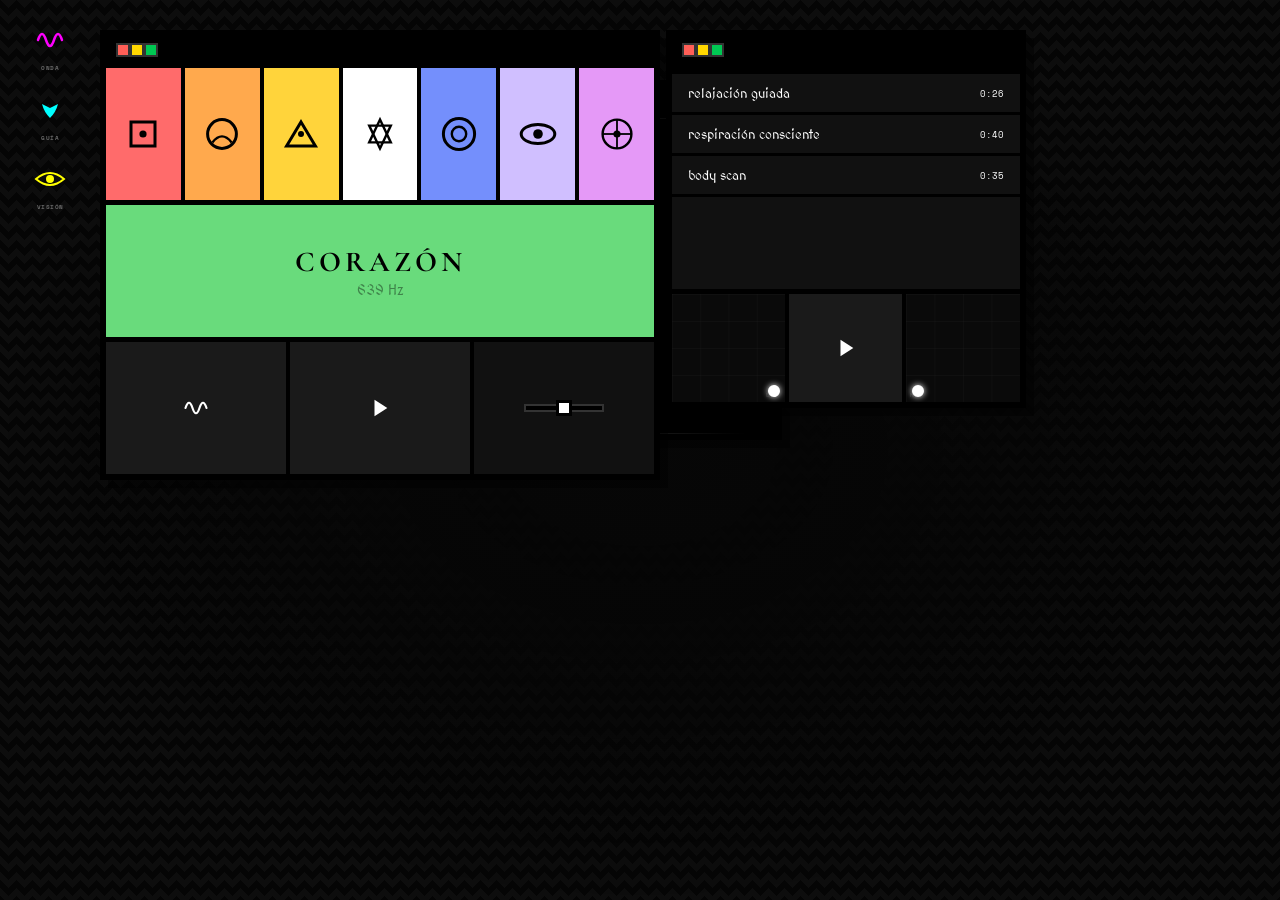
<file: index.html>
<!DOCTYPE html>
<html lang="es">
<head>
  <meta charset="UTF-8">
  <meta name="viewport" content="width=device-width, initial-scale=1.0">
  <title>meditest</title>
  <link rel="preconnect" href="https://fonts.googleapis.com">
  <link href="https://fonts.googleapis.com/css2?family=Space+Mono:wght@400;700&family=Cormorant+Garamond:ital,wght@0,400;0,700;1,400&family=MedievalSharp&display=swap" rel="stylesheet">
  <link rel="stylesheet" href="style.css">
</head>
<body>

  <div id="escritorio"></div>
  <div id="iconos"></div>

  <!-- PLANTILLA: ventana chakra -->
  <template id="tmpl-chakra">
    <div class="ventana ventana-chakra" data-type="chakra">
      <div class="ventana-titlebar">
        <button class="ventana-cerrar" aria-label="cerrar"></button>
        <button class="ventana-snap" aria-label="snap to grid"></button>
        <button class="ventana-fullscreen" aria-label="fullscreen"></button>
      </div>
      <div class="ventana-body">
        <div class="franja franja-chakras">
          <div class="chakra-row"></div>
        </div>
        <div class="franja franja-color">
          <div class="color-info">
            <span class="color-nombre"></span>
            <span class="color-freq"></span>
          </div>
        </div>
        <div class="franja franja-controles">
          <div class="ctrl-col">
            <button class="ctrl-btn modo-btn" title="Cambiar modo de sonido">
              <span class="modo-icon"><svg viewBox="0 0 32 32"><path d="M4 16 Q8 4 12 16 Q16 28 20 16 Q24 4 28 16" fill="none" stroke="currentColor" stroke-width="2.5" stroke-linecap="round"/></svg></span>
              <span class="modo-label"></span>
            </button>
          </div>
          <div class="ctrl-col">
            <button class="ctrl-btn play-btn" title="Play / Pause">
              <svg class="icon-play" viewBox="0 0 24 24" width="22" height="22"><polygon points="6,3 20,12 6,21" fill="currentColor"/></svg>
              <svg class="icon-pause" viewBox="0 0 24 24" width="22" height="22" style="display:none"><rect x="5" y="3" width="4" height="18" fill="currentColor"/><rect x="15" y="3" width="4" height="18" fill="currentColor"/></svg>
            </button>
          </div>
          <div class="ctrl-col">
            <div class="vol-wrap">
              <input type="range" class="vol-slider" min="0" max="1" step="0.01" value="0.5">
            </div>
          </div>
        </div>
      </div>
    </div>
  </template>

  <!-- PLANTILLA: ventana meditaciones -->
  <template id="tmpl-medi">
    <div class="ventana ventana-medi" data-type="medi">
      <div class="ventana-titlebar">
        <button class="ventana-cerrar" aria-label="cerrar"></button>
        <button class="ventana-snap" aria-label="snap to grid"></button>
        <button class="ventana-fullscreen" aria-label="fullscreen"></button>
      </div>
      <div class="ventana-body">
        <div class="medi-progress" title="click to seek">
          <div class="medi-progress-fill"></div>
        </div>
        <ul class="medi-lista"></ul>
        <div class="medi-controles">
          <div class="ctrl-col">
            <div class="filter-pad lpf-pad" title="LPF: X=cutoff, Y=resonance">
              <div class="pad-cursor"></div>
              <span class="pad-label">lpf</span>
            </div>
          </div>
          <div class="ctrl-col">
            <button class="ctrl-btn play-btn medi-play" title="Play / Pause">
              <svg class="icon-play" viewBox="0 0 24 24" width="22" height="22"><polygon points="6,3 20,12 6,21" fill="currentColor"/></svg>
              <svg class="icon-pause" viewBox="0 0 24 24" width="22" height="22" style="display:none"><rect x="5" y="3" width="4" height="18" fill="currentColor"/><rect x="15" y="3" width="4" height="18" fill="currentColor"/></svg>
            </button>
          </div>
          <div class="ctrl-col">
            <div class="filter-pad hpf-pad" title="HPF: X=cutoff, Y=resonance">
              <div class="pad-cursor"></div>
              <span class="pad-label">hpf</span>
            </div>
          </div>
        </div>
      </div>
    </div>
  </template>

  <!-- PLANTILLA: ventana visualizador -->
  <template id="tmpl-viz">
    <div class="ventana ventana-viz" data-type="viz">
      <div class="ventana-titlebar">
        <button class="ventana-cerrar" aria-label="cerrar"></button>
        <button class="ventana-snap" aria-label="snap to grid"></button>
        <button class="ventana-fullscreen" aria-label="fullscreen"></button>
      </div>
      <div class="ventana-body viz-body">
        <canvas class="viz-canvas"></canvas>
        <div class="viz-overlay">
          <span class="viz-preset-name"></span>
        </div>
        <div class="viz-no-audio">play something to see visuals</div>
      </div>
    </div>
  </template>

  <!-- butterchurn -->
  <script src="vendor/butterchurn-presets/base.min.js" defer></script>
  <script type="module">
    import butterchurn from './vendor/butterchurn/butterchurn.js';
    window.butterchurn = butterchurn;
    window.dispatchEvent(new Event('butterchurn-ready'));
  </script>

  <!-- app modules -->
  <script src="audio-global.js"></script>
  <script src="sound-engines.js"></script>
  <script src="windows.js"></script>
  <script src="app-chakra.js"></script>
  <script src="app-medi.js"></script>
  <script src="app-viz.js"></script>
  <script src="app.js"></script>
</body>
</html>
</file>
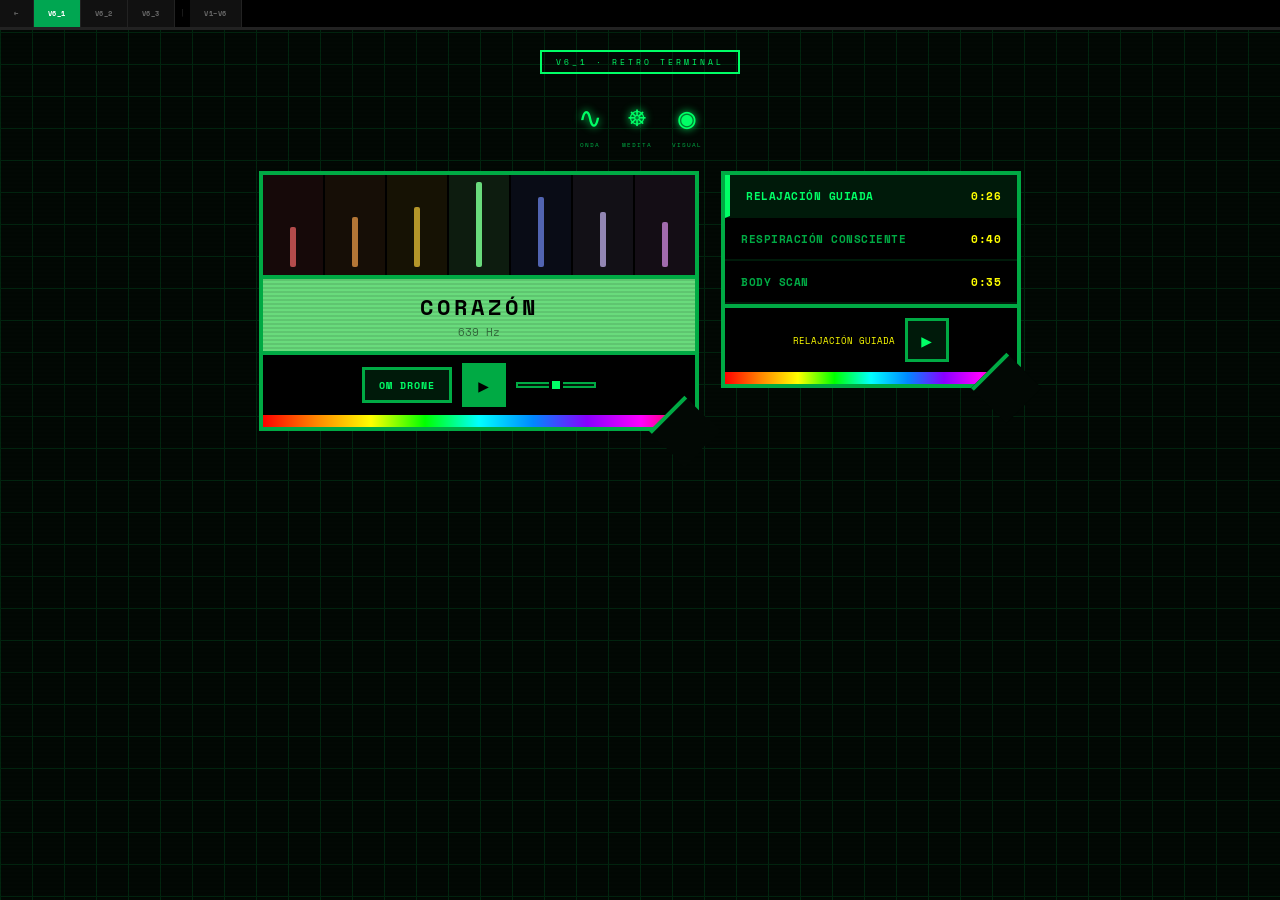
<file: test/index.html>
<!DOCTYPE html>
<html lang="es">
<head>
  <meta charset="UTF-8">
  <meta name="viewport" content="width=device-width, initial-scale=1.0">
  <title>meditest — todas las versiones</title>
  <link href="https://fonts.googleapis.com/css2?family=Space+Mono:wght@400;700&family=Cormorant+Garamond:ital,wght@0,400;0,700;1,400&family=MedievalSharp&family=Orbitron:wght@400;700&family=Cinzel:wght@400;700&display=swap" rel="stylesheet">
  <link rel="stylesheet" href="base.css">
  <link rel="stylesheet" href="v6_1.css">
  <link rel="stylesheet" href="v6_2.css">
  <link rel="stylesheet" href="v6_3.css">
  <style>
    /* hub nav at top */
    .hub {
      position: fixed; top: 0; left: 0; right: 0; z-index: 100000;
      display: flex; background: #000; border-bottom: 3px solid #222;
      font-family: 'Space Mono', monospace; overflow-x: auto;
    }
    .hub a, .hub button {
      padding: 8px 14px; background: #111; color: #666; border: none;
      border-right: 1px solid #222; cursor: pointer; font-family: inherit;
      font-size: 0.45rem; font-weight: 700; text-transform: uppercase;
      letter-spacing: 0.5px; transition: all 0.2s; text-decoration: none;
      white-space: nowrap; display: block;
    }
    .hub a:hover, .hub button:hover { background: #222; color: #fff; }
    .hub .on { background: #00a651; color: #fff; }
    .hub .sep { background: #000; color: #333; pointer-events: none; padding: 8px 6px; font-size: 0.4rem; }
  </style>
</head>
<body>

<div class="hub">
  <a href="/">←</a>
  <button class="on" data-t="v6_1" title="retro terminal">v6_1</button>
  <button data-t="v6_2" title="grimorio">v6_2</button>
  <button data-t="v6_3" title="arcade cósmico">v6_3</button>
  <span class="sep">│</span>
  <a href="all-versions.html" title="todas las versiones">v1–v6</a>
</div>

<script src="build.js"></script>
<script>
document.querySelectorAll('.hub button[data-t]').forEach(btn => {
  btn.addEventListener('click', () => {
    document.querySelectorAll('.dm').forEach(d => d.classList.remove('on'));
    document.querySelectorAll('.hub button').forEach(b => b.classList.remove('on'));
    document.getElementById(btn.dataset.t).classList.add('on');
    btn.classList.add('on');
  });
});
</script>
</body>
</html>
</file>
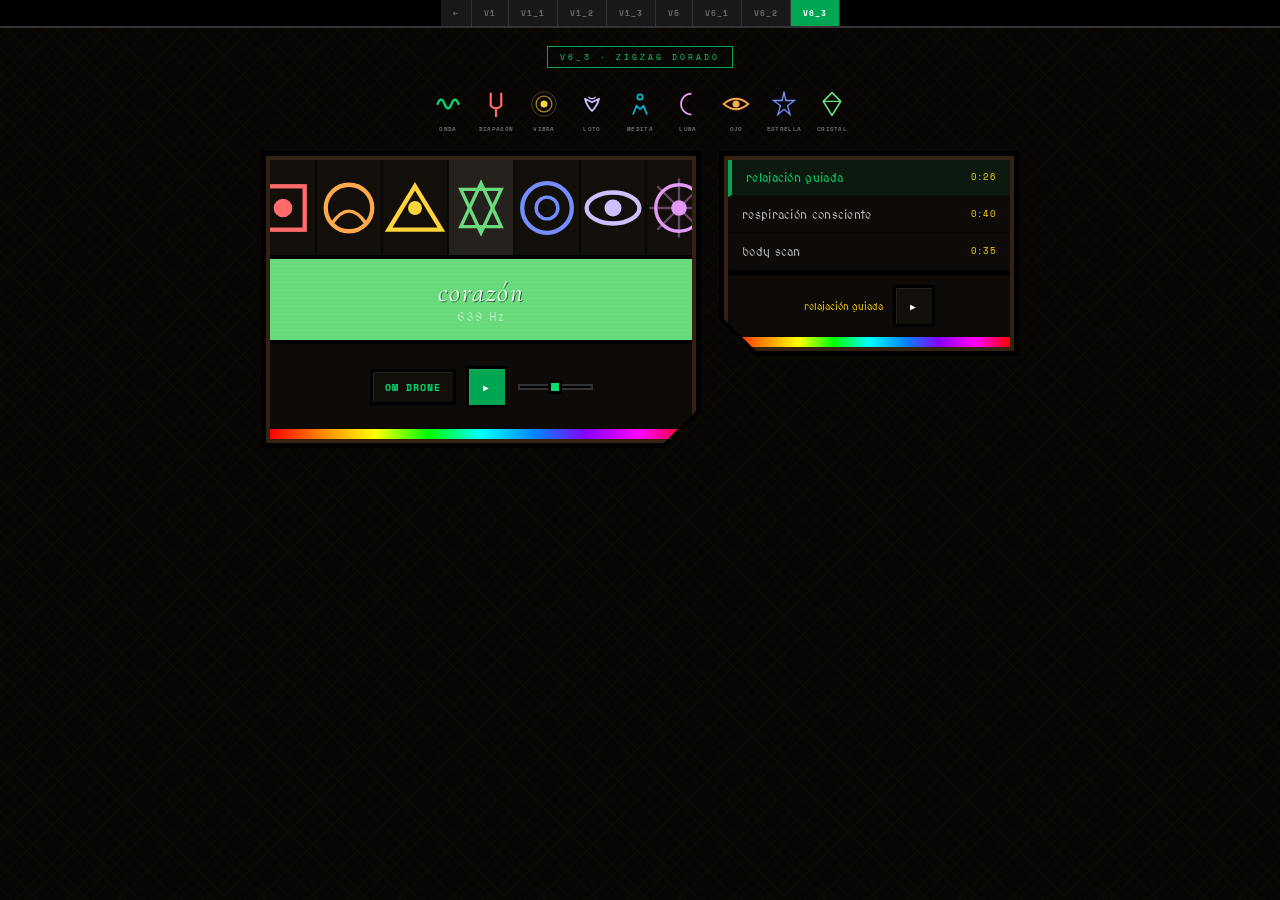
<file: test/all-versions.html>
<!DOCTYPE html>
<html lang="es">
<head>
  <meta charset="UTF-8">
  <meta name="viewport" content="width=device-width, initial-scale=1.0">
  <title>meditest — test estéticas</title>
  <link rel="preconnect" href="https://fonts.googleapis.com">
  <link href="https://fonts.googleapis.com/css2?family=Space+Mono:wght@400;700&family=Cinzel:wght@400;700&family=Cormorant+Garamond:ital,wght@0,400;0,700;1,400&family=Orbitron:wght@400;700;900&family=MedievalSharp&display=swap" rel="stylesheet">
  <style>
    *,*::before,*::after{margin:0;padding:0;box-sizing:border-box}
    body{min-height:100vh;overflow-x:hidden;user-select:none;background:#111}

    .tbar{position:fixed;top:0;left:0;right:0;z-index:99999;display:flex;justify-content:center;background:#000;border-bottom:2px solid #333;font-family:'Space Mono',monospace;flex-wrap:wrap}
    .tbtn{padding:7px 12px;background:#181818;color:#666;border:none;border-right:1px solid #333;cursor:pointer;font-family:inherit;font-size:0.5rem;font-weight:700;text-transform:uppercase;letter-spacing:1px;transition:all 0.2s}
    .tbtn:hover{background:#333;color:#fff}
    .tbtn.on{background:#00a651;color:#fff}

    .dm{display:none;min-height:100vh;padding:46px 16px 16px}
    .dm.on{display:flex;flex-direction:column;align-items:center;gap:14px}
    .drow{display:flex;flex-wrap:wrap;gap:18px;justify-content:center;align-items:flex-start}
    .dlbl{font-size:0.48rem;text-transform:uppercase;letter-spacing:3px;padding:4px 12px;border:1px solid currentColor;font-family:'Space Mono',monospace}

    /* shared */
    .w{width:440px;display:flex;flex-direction:column;overflow:visible}
    .wb{flex:1;display:flex;flex-direction:column}
    .fr{display:flex;align-items:center;justify-content:center;min-height:85px;position:relative}
    .cr{display:flex;align-items:center;justify-content:center;width:100%;height:100%}
    .cb{flex:1;display:flex;align-items:center;justify-content:center;height:100%;min-height:85px;border:none;background:transparent;cursor:pointer;padding:4px 1px;transition:background 0.15s}
    .ci{text-align:center;position:relative;z-index:1}
    .ws{width:300px}
    .ml{list-style:none;flex:1}
    .mi{display:flex;justify-content:space-between;padding:10px 14px;cursor:pointer;letter-spacing:0.5px}
    .mc{display:flex;align-items:center;justify-content:center;padding:10px;gap:10px}
    .bt{display:flex;align-items:center;justify-content:center;cursor:default;font-family:inherit}
    .bp{width:42px;height:42px;font-size:1.1rem;padding:0}
    .sl{width:75px;height:5px;appearance:none;-webkit-appearance:none;border:none;outline:none}
    .icos{display:flex;gap:12px;flex-wrap:wrap;justify-content:center;margin:4px 0}
    .ico{display:flex;flex-direction:column;align-items:center;gap:2px;cursor:pointer}
    .icoI{width:36px;height:36px;display:flex;align-items:center;justify-content:center;font-size:1.4rem;line-height:1}
    .icoL{font-size:0.38rem;font-weight:700;text-transform:uppercase;letter-spacing:0.3px}


    /* ═══════════════════════════════════════
       V1 (original 13lunas) — kept from before
       ═══════════════════════════════════════ */
    #v1{background:#2a0845;color:#fff;font-family:'Space Mono',monospace;position:relative}
    #v1::before{content:'';position:fixed;inset:0;z-index:0;pointer-events:none;background-image:radial-gradient(circle,#fff 1px,transparent 1px);background-size:80px 80px;opacity:0.04}
    #v1>*{position:relative;z-index:1}
    #v1 .dlbl{color:#ffd700}
    #v1 .w{background:#000;clip-path:polygon(14px 0%,calc(100% - 14px) 0%,100% 14px,100% calc(100% - 14px),calc(100% - 14px) 100%,14px 100%,0% calc(100% - 14px),0% 14px);padding:4px}
    #v1 .wi{background:#1a0530;display:flex;flex-direction:column;clip-path:polygon(11px 0%,calc(100% - 11px) 0%,100% 11px,100% calc(100% - 11px),calc(100% - 11px) 100%,11px 100%,0% calc(100% - 11px),0% 11px);border:2px solid #666;flex:1;overflow:hidden}
    #v1 .rb{height:6px;background:linear-gradient(90deg,#ff0000,#ff8800,#ffff00,#00ff00,#00ffff,#0088ff,#8800ff,#ff00ff,#ff0000)}
    #v1 .wtb{display:flex;align-items:center;gap:10px;padding:8px 14px;background:#00a651;border-bottom:3px solid #000}
    #v1 .wcl{width:16px;height:16px;background:#ff3333;border:2px solid #000}
    #v1 .wtt{font-size:0.75rem;font-weight:700;text-transform:uppercase;letter-spacing:2px;color:#fff;text-shadow:1px 1px 0 rgba(0,0,0,0.5)}
    #v1 .fr{border-bottom:3px solid #000}#v1 .fr:last-child{border-bottom:none}
    #v1 .frc{background:#3a0d5c}
    #v1 .cb{border-right:1px solid rgba(255,255,255,0.06)}#v1 .cb:last-child{border-right:none}
    #v1 .cb:hover{background:rgba(255,255,255,0.06)}#v1 .cb.sel{background:rgba(255,255,255,0.1)}
    #v1 .cb svg{filter:drop-shadow(0 0 6px var(--cc));width:42px;height:42px}
    #v1 .cn{font-size:1.2rem;font-weight:700;text-transform:uppercase;color:#fff;text-shadow:2px 2px 0 rgba(0,0,0,0.4);letter-spacing:3px}
    #v1 .ch{font-size:0.7rem;color:rgba(255,255,255,0.7)}
    #v1 .fct{background:#1a0530;padding:8px 16px}
    #v1 .bt{background:#2a0845;border:2px solid #000;box-shadow:inset 1px 1px 0 rgba(255,255,255,0.1),inset -1px -1px 0 rgba(0,0,0,0.3);color:#00e070;font-family:'Space Mono',monospace;font-size:0.6rem;font-weight:700;text-transform:uppercase;padding:8px 12px;letter-spacing:1px}
    #v1 .bp{color:#fff}#v1 .bt.act{background:#00a651;color:#fff}
    #v1 .sl{background:#000;border:1px solid #555;height:6px}
    #v1 .mi{color:#d0bfff;border-bottom:2px solid rgba(0,0,0,0.3);font-size:0.68rem;font-weight:700;text-transform:uppercase}#v1 .mi.act{color:#00e070;background:rgba(0,166,81,0.15);border-left:4px solid #00a651}#v1 .mi span:last-child{color:#ffd700}
    #v1 .mc{border-top:3px solid #000;background:#1a0530}#v1 .mn{font-size:0.6rem;color:#ffd700;text-transform:uppercase}
    #v1 .icoI{background:#1a0530;border:3px solid #000;box-shadow:inset 1px 1px 0 rgba(255,255,255,0.15),3px 3px 0 rgba(0,0,0,0.5);color:#00e070}#v1 .icoL{color:#00e070}

    /* v1_1 (altar), v1_2 (tierra), v1_3 (neon) — minimal refs */
    #v1_1{background:#1a0a2e;color:#f0e6ff;font-family:'Cinzel',serif;position:relative}
    #v1_1::before{content:'';position:fixed;inset:0;z-index:0;pointer-events:none;background:radial-gradient(1px 1px at 10% 20%,#fff 100%,transparent),radial-gradient(1.5px 1.5px at 50% 10%,#ffd700 100%,transparent),radial-gradient(ellipse at 30% 60%,rgba(124,58,237,0.15) 0%,transparent 50%)}
    #v1_1>*{position:relative;z-index:1}#v1_1 .dlbl{color:#ffd700}
    #v1_1 .w{border:3px solid #ffd700;background:rgba(26,10,46,0.95);border-radius:4px}
    #v1_1 .rb{height:4px;background:linear-gradient(90deg,#ff0000,#ff8800,#ffff00,#00ff00,#00ffff,#0088ff,#8800ff,#ff00ff,#ff0000)}
    #v1_1 .wtb{display:flex;align-items:center;gap:10px;padding:8px 14px;background:linear-gradient(180deg,#2a1050,#1a0a2e);border-bottom:2px solid #ffd700}#v1_1 .wcl{width:16px;height:16px;background:#ff6b6b;border:2px solid #ffd700;border-radius:50%}#v1_1 .wtt{font-size:0.75rem;font-weight:700;text-transform:uppercase;letter-spacing:2px;color:#ffd700}
    #v1_1 .cb{margin-left:-4px;flex:unset;min-height:auto;height:auto;padding:12px 0}#v1_1 .cb:first-child{margin-left:0}#v1_1 .cb svg{filter:drop-shadow(0 0 8px var(--cc));width:48px;height:48px}
    #v1_1 .cn{font-size:1.2rem;color:rgba(0,0,0,0.6)}#v1_1 .ch{font-size:0.7rem;color:rgba(0,0,0,0.4)}
    #v1_1 .bt{border:2px solid #ffd700;background:rgba(255,215,0,0.08);color:#ffd700;padding:8px 14px;font-size:0.6rem;font-weight:700}#v1_1 .bp{border-radius:50%}#v1_1 .bt.act{background:#ffd700;color:#1a0a2e}
    #v1_1 .mi{color:#d0bfff;border-bottom:1px solid rgba(255,215,0,0.15);font-size:0.68rem;font-weight:700;text-transform:uppercase}#v1_1 .mi.act{color:#ffd700}#v1_1 .mi span:last-child{color:rgba(255,215,0,0.4)}
    #v1_1 .mc{border-top:2px solid #ffd700}#v1_1 .mn{color:#ffd700;font-size:0.6rem}
    #v1_1 .icoI{border:2px solid #ffd700;color:#ffd700;border-radius:6px}#v1_1 .icoL{color:#ffd700}

    #v1_2{background:#1c1318;color:#e8ddd0;font-family:'Cinzel',serif;position:relative}
    #v1_2::after{content:'';position:fixed;inset:0;z-index:0;pointer-events:none;opacity:0.08;background-image:url("data:image/svg+xml,%3Csvg width='60' height='60' xmlns='http://www.w3.org/2000/svg'%3E%3Cpath d='M30 0L60 30L30 60L0 30z' fill='none' stroke='%238b5a3c' stroke-width='0.5'/%3E%3C/svg%3E");background-size:60px 60px}
    #v1_2>*{position:relative;z-index:1}#v1_2 .dlbl{color:#c4956a;border-color:#8b5a3c}
    #v1_2 .w{border:2px solid #8b5a3c;background:rgba(28,19,24,0.95);border-radius:2px}
    #v1_2 .wtb{display:flex;align-items:center;gap:10px;padding:8px 14px;border-bottom:1px solid rgba(139,90,60,0.3)}#v1_2 .wcl{width:16px;height:16px;background:#8b5a3c;border-radius:50%}#v1_2 .wtt{font-size:0.75rem;font-weight:400;text-transform:uppercase;letter-spacing:2px;color:#c4956a}
    #v1_2 .cb{margin-left:-5px;flex:unset;min-height:auto;height:auto;padding:12px 0}#v1_2 .cb:first-child{margin-left:0}#v1_2 .cb svg{filter:drop-shadow(0 0 5px var(--cc)) sepia(0.2);width:46px;height:46px}
    #v1_2 .cn{font-size:1.1rem;font-weight:400;color:rgba(0,0,0,0.5);font-style:italic}#v1_2 .ch{font-size:0.65rem;color:rgba(0,0,0,0.3)}
    #v1_2 .bt{border:1px solid #8b5a3c;background:rgba(139,90,60,0.1);color:#c4956a;padding:8px 14px;font-size:0.6rem;border-radius:2px}#v1_2 .bp{border-radius:50%}
    #v1_2 .mi{color:#c4956a;border-bottom:1px solid rgba(139,90,60,0.1);font-size:0.68rem;font-weight:700;text-transform:uppercase}#v1_2 .mi.act{color:#e8ddd0;border-left:2px solid #8b5a3c}#v1_2 .mi span:last-child{color:rgba(196,149,106,0.4)}
    #v1_2 .mc{border-top:1px solid rgba(139,90,60,0.3)}#v1_2 .mn{color:#c4956a;font-size:0.6rem}
    #v1_2 .icoI{border:2px solid #8b5a3c;color:#c4956a;border-radius:4px}#v1_2 .icoL{color:#c4956a}

    #v1_3{background:#0a0612;color:#fff;font-family:'Orbitron',monospace;position:relative}
    #v1_3::before{content:'';position:fixed;inset:0;z-index:0;pointer-events:none;background:radial-gradient(ellipse at 25% 50%,rgba(124,58,237,0.25) 0%,transparent 50%),radial-gradient(ellipse at 75% 30%,rgba(6,182,212,0.2) 0%,transparent 50%)}
    #v1_3::after{content:'';position:fixed;inset:0;z-index:0;pointer-events:none;opacity:0.04;background-image:linear-gradient(rgba(124,58,237,0.3) 1px,transparent 1px),linear-gradient(90deg,rgba(124,58,237,0.3) 1px,transparent 1px);background-size:60px 60px}
    #v1_3>*{position:relative;z-index:1}#v1_3 .dlbl{color:#06b6d4}
    #v1_3 .w{border:2px solid rgba(124,58,237,0.6);background:rgba(10,6,18,0.9);border-radius:8px;box-shadow:0 0 30px rgba(124,58,237,0.15)}
    #v1_3 .rb{height:2px;background:linear-gradient(90deg,#ff0000,#ff8800,#ffff00,#00ff00,#00ffff,#0088ff,#8800ff,#ff00ff,#ff0000)}
    #v1_3 .wtb{display:flex;align-items:center;gap:10px;padding:8px 14px;border-bottom:1px solid rgba(124,58,237,0.3)}#v1_3 .wcl{width:16px;height:16px;background:#ff5f57;border-radius:50%}#v1_3 .wtt{font-size:0.6rem;font-weight:700;text-transform:uppercase;letter-spacing:3px;color:#06b6d4;text-shadow:0 0 10px rgba(6,182,212,0.5)}
    #v1_3 .cb{margin-left:-3px;flex:unset;min-height:auto;height:auto;padding:12px 0}#v1_3 .cb:first-child{margin-left:0}#v1_3 .cb svg{filter:drop-shadow(0 0 12px var(--cc)) drop-shadow(0 0 24px var(--cc));width:46px;height:46px}
    #v1_3 .cn{font-size:0.9rem;font-weight:700;color:rgba(0,0,0,0.5);letter-spacing:3px;text-transform:uppercase}#v1_3 .ch{font-size:0.55rem;color:rgba(0,0,0,0.35)}
    #v1_3 .bt{border:1px solid rgba(124,58,237,0.4);background:rgba(124,58,237,0.08);color:#d0bfff;padding:8px 14px;font-size:0.55rem;border-radius:6px}#v1_3 .bp{border-radius:50%;border-color:#06b6d4;color:#06b6d4}
    #v1_3 .mi{color:rgba(255,255,255,0.5);border-bottom:1px solid rgba(124,58,237,0.08);font-size:0.6rem;font-weight:700;text-transform:uppercase}#v1_3 .mi.act{color:#06b6d4;border-left:2px solid #06b6d4}#v1_3 .mi span:last-child{color:rgba(255,255,255,0.2)}
    #v1_3 .mc{border-top:1px solid rgba(124,58,237,0.2)}#v1_3 .mn{color:#06b6d4;font-size:0.55rem}
    #v1_3 .icoI{border:1px solid rgba(124,58,237,0.4);color:#06b6d4;border-radius:10px}#v1_3 .icoL{color:rgba(6,182,212,0.6)}


    /* ═══════════════════════════════════════════════════════════
       V5 (kept)
       ═══════════════════════════════════════════════════════════ */
    #v5{background:#0d0318;color:#fff;font-family:'Space Mono',monospace;position:relative}
    #v5::before{content:'';position:fixed;inset:0;z-index:0;pointer-events:none;background-image:radial-gradient(circle,#fff 0.8px,transparent 0.8px);background-size:90px 90px;opacity:0.03}
    #v5::after{content:'';position:fixed;inset:0;z-index:0;pointer-events:none;opacity:0.015;background-image:repeating-linear-gradient(45deg,transparent,transparent 12px,#8844cc 12px,#8844cc 13px)}
    #v5>*{position:relative;z-index:1}
    #v5 .dlbl{color:#00e070;border-color:#00a651}
    #v5 .w-freq{background:#000;clip-path:polygon(0% 0%,calc(100% - 30px) 0%,100% 30px,100% 100%,30px 100%,0% calc(100% - 30px));padding:4px}
    #v5 .w-freq .wi{background:#110520;clip-path:polygon(0% 0%,calc(100% - 27px) 0%,100% 27px,100% 100%,27px 100%,0% calc(100% - 27px));border:2px solid #444;display:flex;flex-direction:column;flex:1;overflow:hidden}
    #v5 .w-medi{background:#000;clip-path:polygon(24px 0%,100% 0%,100% calc(100% - 24px),calc(100% - 24px) 100%,0% 100%,0% 24px);padding:4px}
    #v5 .w-medi .wi{background:#110520;clip-path:polygon(21px 0%,100% 0%,100% calc(100% - 21px),calc(100% - 21px) 100%,0% 100%,0% 21px);border:2px solid #444;display:flex;flex-direction:column;flex:1;overflow:hidden}
    #v5 .wtb{display:none}
    #v5 .rb{height:5px;background:linear-gradient(90deg,#ff0000,#ff8800,#ffff00,#00ff00,#00ffff,#0088ff,#8800ff,#ff00ff,#ff0000)}
    #v5 .rb-top{display:none}
    #v5 .fr{border-bottom:3px solid #000}#v5 .fr:last-child{border-bottom:none}
    #v5 .frc{background:#1a0830}
    #v5 .cb{border-right:1px solid rgba(255,255,255,0.04)}#v5 .cb:last-child{border-right:none}
    #v5 .cb:hover{background:rgba(255,255,255,0.05)}#v5 .cb.sel{background:rgba(255,255,255,0.08)}
    #v5 .cb svg{width:54px;height:54px;filter:none}
    #v5 .cn{font-family:'Cormorant Garamond',serif;font-size:1.5rem;font-weight:400;font-style:italic;text-transform:lowercase;color:#fff;text-shadow:1px 1px 0 rgba(0,0,0,0.5);letter-spacing:2px}
    #v5 .ch{font-family:'Space Mono',monospace;font-size:0.65rem;color:rgba(255,255,255,0.5)}
    #v5 .frl::before{content:'';position:absolute;inset:0;pointer-events:none;opacity:0.05;background-image:repeating-linear-gradient(0deg,transparent,transparent 3px,rgba(0,0,0,0.4) 3px,rgba(0,0,0,0.4) 4px)}
    #v5 .fct{background:#110520;padding:8px 16px}
    #v5 .bt{background:#1a0830;border:2px solid #333;color:#00e070;font-family:'Space Mono',monospace;font-size:0.6rem;font-weight:700;text-transform:uppercase;padding:8px 12px;letter-spacing:1px}
    #v5 .bp{color:#fff}#v5 .bt.act{background:#00a651;color:#fff;border-color:#00a651}
    #v5 .sl{background:#000;border:1px solid #444;height:5px}
    #v5 .mi{font-family:'MedievalSharp',serif;color:#c0a0e0;border-bottom:1px solid rgba(255,255,255,0.04);font-size:0.75rem;text-transform:none}
    #v5 .mi.act{color:#00e070;background:rgba(0,166,81,0.1);border-left:3px solid #00a651}#v5 .mi span:last-child{color:#ffd700;font-family:'Space Mono',monospace;font-size:0.55rem}
    #v5 .mc{border-top:3px solid #000;background:#110520}#v5 .mn{font-family:'MedievalSharp',serif;font-size:0.65rem;color:#ffd700}
    #v5 .icoI{background:none;border:none;color:#00e070}#v5 .icoL{color:#888}


    /* ═══════════════════════════════════════════════════════════
       V6 SHARED — negro puro, sin violeta, bordes gruesos negros,
       sin titlebar, chamfer con línea recta, rainbow grueso,
       chakras enormes, fuentes: Cormorant=títulos, MedievalSharp=texto
       ═══════════════════════════════════════════════════════════ */

    [id^="v6"]{color:#fff;font-family:'Space Mono',monospace;position:relative}
    [id^="v6"]>*{position:relative;z-index:1}
    [id^="v6"] .dlbl{color:#00e070;border-color:#00a651}

    /* chamfer con línea recta: borde horizontal → corte diagonal */
    /* freq: straight top, chamfer bottom-right only */
    [id^="v6"] .w-freq{
      background:#000; padding:5px;
      clip-path:polygon(
        0% 0%, 100% 0%,
        100% calc(100% - 36px),
        calc(100% - 36px) 100%,
        0% 100%
      );
    }
    [id^="v6"] .w-freq .wi{
      display:flex;flex-direction:column;flex:1;overflow:hidden;
      border:4px solid #000;
      clip-path:polygon(
        0% 0%, 100% 0%,
        100% calc(100% - 32px),
        calc(100% - 32px) 100%,
        0% 100%
      );
    }

    /* medi: straight top, chamfer bottom-left only */
    [id^="v6"] .w-medi{
      background:#000; padding:5px;
      clip-path:polygon(
        0% 0%, 100% 0%,
        100% 100%,
        36px 100%,
        0% calc(100% - 36px)
      );
    }
    [id^="v6"] .w-medi .wi{
      display:flex;flex-direction:column;flex:1;overflow:hidden;
      border:4px solid #000;
      clip-path:polygon(
        0% 0%, 100% 0%,
        100% 100%,
        32px 100%,
        0% calc(100% - 32px)
      );
    }

    [id^="v6"] .wtb{display:none}

    /* rainbow grueso solo abajo */
    [id^="v6"] .rb{height:10px;background:linear-gradient(90deg,#ff0000,#ff8800,#ffff00,#00ff00,#00ffff,#0088ff,#8800ff,#ff00ff,#ff0000)}
    [id^="v6"] .rb-top{display:none}

    /* franjas con borde negro grueso */
    [id^="v6"] .fr{border-bottom:4px solid #000}
    [id^="v6"] .fr:last-child{border-bottom:none}

    /* chakras MUY grandes, sin glow */
    [id^="v6"] .cb{border-right:2px solid rgba(0,0,0,0.6)}
    [id^="v6"] .cb:last-child{border-right:none}
    [id^="v6"] .cb:hover{background:rgba(255,255,255,0.05)}
    [id^="v6"] .cb.sel{background:rgba(255,255,255,0.08)}
    [id^="v6"] .cb svg{width:62px;height:62px;filter:none}
    [id^="v6"] .cb{min-height:95px}

    /* título: Cormorant Garamond */
    [id^="v6"] .cn{font-family:'Cormorant Garamond',serif;font-size:1.7rem;font-weight:400;font-style:italic;text-transform:lowercase;color:#fff;text-shadow:1px 1px 0 rgba(0,0,0,0.6);letter-spacing:2px}
    /* Hz: MedievalSharp */
    [id^="v6"] .ch{font-family:'MedievalSharp',serif;font-size:0.75rem;color:rgba(255,255,255,0.55);letter-spacing:1px}

    /* scanlines on color */
    [id^="v6"] .frl::before{content:'';position:absolute;inset:0;pointer-events:none;opacity:0.05;background-image:repeating-linear-gradient(0deg,transparent,transparent 3px,rgba(0,0,0,0.4) 3px,rgba(0,0,0,0.4) 4px)}

    /* controls */
    [id^="v6"] .fct{padding:8px 16px}
    [id^="v6"] .bt{border:3px solid #000;color:#00e070;font-family:'Space Mono',monospace;font-size:0.6rem;font-weight:700;text-transform:uppercase;padding:8px 12px;letter-spacing:1px;box-shadow:inset 1px 1px 0 rgba(255,255,255,0.08)}
    [id^="v6"] .bp{color:#fff}
    [id^="v6"] .bt.act{background:#00a651;color:#fff;border-color:#000}
    [id^="v6"] .sl{background:#000;border:2px solid #333;height:6px}
    [id^="v6"] .sl::-webkit-slider-thumb{-webkit-appearance:none;width:14px;height:14px;background:#00e070;border:3px solid #000}

    /* medi items: MedievalSharp */
    [id^="v6"] .mi{font-family:'MedievalSharp',serif;color:#c0c0c0;border-bottom:2px solid rgba(0,0,0,0.4);font-size:0.78rem;text-transform:none;letter-spacing:0.3px}
    [id^="v6"] .mi:hover{background:rgba(255,255,255,0.03)}
    [id^="v6"] .mi.act{color:#00e070;background:rgba(0,166,81,0.1);border-left:4px solid #00a651}
    [id^="v6"] .mi span:last-child{color:#ffd700;font-family:'Space Mono',monospace;font-size:0.55rem}
    [id^="v6"] .mc{border-top:4px solid #000}
    [id^="v6"] .mn{font-family:'MedievalSharp',serif;font-size:0.65rem;color:#ffd700}

    /* icons: just SVG, no box */
    [id^="v6"] .icoI{background:none;border:none;color:#00e070}
    [id^="v6"] .icoL{color:#666;font-size:0.38rem}


    /* ═══ V6_1: textura = puntos blancos + grid fino, fondo negro puro ═══ */
    #v6_1{background:#050508}
    #v6_1::before{content:'';position:fixed;inset:0;z-index:0;pointer-events:none;opacity:0.04;
      background-image:radial-gradient(circle,#fff 0.7px,transparent 0.7px);background-size:40px 40px}
    #v6_1::after{content:'';position:fixed;inset:0;z-index:0;pointer-events:none;opacity:0.02;
      background-image:linear-gradient(#333 0.5px,transparent 0.5px),linear-gradient(90deg,#333 0.5px,transparent 0.5px);background-size:40px 40px}
    #v6_1 .w-freq .wi{background:#0a0a0e;border-color:#222}
    #v6_1 .w-medi .wi{background:#0a0a0e;border-color:#222}
    #v6_1 .frc{background:#0f0f14}
    #v6_1 .fct{background:#0a0a0e}
    #v6_1 .bt{background:#0f0f14}
    #v6_1 .mc .bt{background:#0f0f14}

    /* ═══ V6_2: textura = diagonales verdes + cruces, fondo negro verdoso ═══ */
    #v6_2{background:#040806}
    #v6_2::before{content:'';position:fixed;inset:0;z-index:0;pointer-events:none;opacity:0.03;
      background-image:repeating-linear-gradient(45deg,transparent,transparent 14px,#00e070 14px,#00e070 15px)}
    #v6_2::after{content:'';position:fixed;inset:0;z-index:0;pointer-events:none;opacity:0.02;
      background-image:radial-gradient(circle,#00e070 0.5px,transparent 0.5px);background-size:24px 24px}
    #v6_2 .w-freq .wi{background:#080e0a;border-color:#1a3322}
    #v6_2 .w-medi .wi{background:#080e0a;border-color:#1a3322}
    #v6_2 .frc{background:#0a120c}
    #v6_2 .fct{background:#080e0a}
    #v6_2 .bt{background:#0a120c}
    #v6_2 .mc .bt{background:#0a120c}

    /* ═══ V6_3: textura = zigzag dorado + polka roja, fondo negro cálido ═══ */
    #v6_3{background:#080604}
    #v6_3::before{content:'';position:fixed;inset:0;z-index:0;pointer-events:none;opacity:0.025;
      background-image:repeating-linear-gradient(135deg,transparent,transparent 8px,#ffd700 8px,#ffd700 9px),
        repeating-linear-gradient(45deg,transparent,transparent 8px,#ffd700 8px,#ffd700 9px)}
    #v6_3::after{content:'';position:fixed;inset:0;z-index:0;pointer-events:none;opacity:0.015;
      background-image:radial-gradient(circle,#ff6b6b 0.6px,transparent 0.6px);background-size:32px 32px;background-position:16px 16px}
    #v6_3 .w-freq .wi{background:#0e0a08;border-color:#332211}
    #v6_3 .w-medi .wi{background:#0e0a08;border-color:#332211}
    #v6_3 .frc{background:#120e0a}
    #v6_3 .fct{background:#0e0a08}
    #v6_3 .bt{background:#120e0a}
    #v6_3 .bt.act{background:#00a651}
    #v6_3 .mc .bt{background:#120e0a}
  </style>
</head>
<body>
<div class="tbar">
  <a class="tbtn" href="." style="text-decoration:none">←</a>
  <button class="tbtn" onclick="show('v1',this)" title="13lunas original">v1</button>
  <button class="tbtn" onclick="show('v1_1',this)" title="altar cósmico">v1_1</button>
  <button class="tbtn" onclick="show('v1_2',this)" title="tierra mística">v1_2</button>
  <button class="tbtn" onclick="show('v1_3',this)" title="neón galáctico">v1_3</button>
  <button class="tbtn" onclick="show('v5',this)" title="chamfer + medieval">v5</button>
  <button class="tbtn" onclick="show('v6_1',this)" title="retro terminal">v6_1</button>
  <button class="tbtn" onclick="show('v6_2',this)" title="grimorio">v6_2</button>
  <button class="tbtn on" onclick="show('v6_3',this)" title="arcade cósmico">v6_3</button>
</div>

<script>
const CC=['#ff6b6b','#ffa94d','#ffd43b','#69db7c','#748ffc','#d0bfff','#e599f7'];
const SV=[
  c=>`<circle cx="20" cy="20" r="17" fill="none" stroke="${c}" stroke-width="1.5" opacity="0.4"/><rect x="11" y="11" width="18" height="18" fill="none" stroke="${c}" stroke-width="2"/><circle cx="20" cy="20" r="4" fill="${c}"/>`,
  c=>`<circle cx="20" cy="20" r="17" fill="none" stroke="${c}" stroke-width="1.5" opacity="0.4"/><circle cx="20" cy="20" r="10" fill="none" stroke="${c}" stroke-width="2"/><path d="M14 26 Q20 18 26 26" fill="none" stroke="${c}" stroke-width="1.8"/>`,
  c=>`<circle cx="20" cy="20" r="17" fill="none" stroke="${c}" stroke-width="1.5" opacity="0.4"/><polygon points="20,30 8,12 32,12" fill="none" stroke="${c}" stroke-width="2" transform="rotate(180 20 20)"/><circle cx="20" cy="20" r="3" fill="${c}"/>`,
  c=>`<circle cx="20" cy="20" r="17" fill="none" stroke="${c}" stroke-width="1.5" opacity="0.4"/><polygon points="20,9 28,27 12,27" fill="none" stroke="${c}" stroke-width="1.8"/><polygon points="20,31 12,13 28,13" fill="none" stroke="${c}" stroke-width="1.8"/>`,
  c=>`<circle cx="20" cy="20" r="17" fill="none" stroke="${c}" stroke-width="1.5" opacity="0.4"/><circle cx="20" cy="20" r="11" fill="none" stroke="${c}" stroke-width="2"/><circle cx="20" cy="20" r="5" fill="none" stroke="${c}" stroke-width="1.5"/>`,
  c=>`<circle cx="20" cy="20" r="17" fill="none" stroke="${c}" stroke-width="1.5" opacity="0.4"/><ellipse cx="20" cy="20" rx="13" ry="7" fill="none" stroke="${c}" stroke-width="1.8"/><circle cx="20" cy="20" r="4" fill="${c}"/>`,
  c=>`<circle cx="20" cy="20" r="17" fill="none" stroke="${c}" stroke-width="1.5" opacity="0.4"/><circle cx="20" cy="20" r="10" fill="none" stroke="${c}" stroke-width="1.5"/><circle cx="20" cy="20" r="3" fill="${c}"/><line x1="20" y1="3" x2="20" y2="37" stroke="${c}" stroke-width="1" opacity="0.4"/><line x1="3" y1="20" x2="37" y2="20" stroke="${c}" stroke-width="1" opacity="0.4"/><line x1="8" y1="8" x2="32" y2="32" stroke="${c}" stroke-width="1" opacity="0.4"/><line x1="32" y1="8" x2="8" y2="32" stroke="${c}" stroke-width="1" opacity="0.4"/>`,
];
const SV6=[ // v6: bigger, no outer circle
  c=>`<rect x="6" y="6" width="28" height="28" fill="none" stroke="${c}" stroke-width="2.8"/><circle cx="20" cy="20" r="6" fill="${c}"/>`,
  c=>`<circle cx="20" cy="20" r="15" fill="none" stroke="${c}" stroke-width="2.8"/><path d="M9 30 Q20 14 31 30" fill="none" stroke="${c}" stroke-width="2.2"/>`,
  c=>`<polygon points="20,34 3,6 37,6" fill="none" stroke="${c}" stroke-width="2.8" transform="rotate(180 20 20)"/><circle cx="20" cy="20" r="4.5" fill="${c}"/>`,
  c=>`<polygon points="20,4 33,32 7,32" fill="none" stroke="${c}" stroke-width="2.2"/><polygon points="20,36 7,8 33,8" fill="none" stroke="${c}" stroke-width="2.2"/>`,
  c=>`<circle cx="20" cy="20" r="16" fill="none" stroke="${c}" stroke-width="2.8"/><circle cx="20" cy="20" r="7" fill="none" stroke="${c}" stroke-width="2.2"/>`,
  c=>`<ellipse cx="20" cy="20" rx="17" ry="10" fill="none" stroke="${c}" stroke-width="2.8"/><circle cx="20" cy="20" r="5.5" fill="${c}"/>`,
  c=>`<circle cx="20" cy="20" r="15" fill="none" stroke="${c}" stroke-width="2.2"/><circle cx="20" cy="20" r="5" fill="${c}"/><line x1="20" y1="1" x2="20" y2="39" stroke="${c}" stroke-width="1.5" opacity="0.4"/><line x1="1" y1="20" x2="39" y2="20" stroke="${c}" stroke-width="1.5" opacity="0.4"/><line x1="6" y1="6" x2="34" y2="34" stroke="${c}" stroke-width="1.5" opacity="0.4"/><line x1="34" y1="6" x2="6" y2="34" stroke="${c}" stroke-width="1.5" opacity="0.4"/>`,
];

const DICONS={
  freq:[
    `<svg viewBox="0 0 32 32" width="28" height="28"><path d="M4 16 Q8 6 12 16 Q16 26 20 16 Q24 6 28 16" fill="none" stroke="#00e070" stroke-width="2.5" stroke-linecap="round"/></svg>`,
    `<svg viewBox="0 0 32 32" width="28" height="28"><path d="M10 4 L10 18 M22 4 L22 18 M10 18 Q16 24 22 18 M16 22 L16 30" fill="none" stroke="#ff6b6b" stroke-width="2.5" stroke-linecap="round"/></svg>`,
    `<svg viewBox="0 0 32 32" width="28" height="28"><circle cx="16" cy="16" r="4" fill="#ffd43b"/><circle cx="16" cy="16" r="9" fill="none" stroke="#ffd43b" stroke-width="1.5" opacity="0.6"/><circle cx="16" cy="16" r="14" fill="none" stroke="#ffd43b" stroke-width="1" opacity="0.3"/></svg>`,
  ],
  medi:[
    `<svg viewBox="0 0 32 32" width="28" height="28"><path d="M16 24 Q10 18 8 10 Q16 14 16 14 Q16 14 24 10 Q22 18 16 24Z" fill="none" stroke="#d0bfff" stroke-width="2" stroke-linejoin="round"/><path d="M12 8 Q16 12 20 8" fill="none" stroke="#d0bfff" stroke-width="1.5"/></svg>`,
    `<svg viewBox="0 0 32 32" width="28" height="28"><circle cx="16" cy="8" r="3" fill="none" stroke="#06b6d4" stroke-width="2"/><path d="M8 28 L12 18 L16 22 L20 18 L24 28" fill="none" stroke="#06b6d4" stroke-width="2" stroke-linejoin="round"/></svg>`,
    `<svg viewBox="0 0 32 32" width="28" height="28"><path d="M20 4 A12 12 0 1 0 20 28 A8 8 0 1 1 20 4" fill="none" stroke="#e599f7" stroke-width="2"/></svg>`,
  ],
  viz:[
    `<svg viewBox="0 0 32 32" width="28" height="28"><path d="M2 16 Q16 4 30 16 Q16 28 2 16Z" fill="none" stroke="#ffa94d" stroke-width="2"/><circle cx="16" cy="16" r="4" fill="#ffa94d"/></svg>`,
    `<svg viewBox="0 0 32 32" width="28" height="28"><polygon points="16,2 18,12 28,12 20,18 23,28 16,22 9,28 12,18 4,12 14,12" fill="none" stroke="#748ffc" stroke-width="1.5"/></svg>`,
    `<svg viewBox="0 0 32 32" width="28" height="28"><polygon points="16,3 26,13 16,29 6,13" fill="none" stroke="#69db7c" stroke-width="2" stroke-linejoin="round"/><line x1="6" y1="13" x2="26" y2="13" stroke="#69db7c" stroke-width="1.5"/></svg>`,
  ]
};

function mk(id,title,medi){
  const isV6=id.startsWith('v6');
  const isV5=id==='v5';
  const isV1=id==='v1';
  const hasClip=isV6||isV5||isV1;
  const svgs=isV6?SV6:(isV5?SV6:SV);
  const wCls=hasClip?(medi?'w ws w-medi':'w w-freq'):('w'+(medi?' ws':''));

  let h='';
  // rainbow top (only for old themes)
  if(!hasClip&&(id==='v1_1'||id==='v1_3')) h+='<div class="rb rb-top"></div>';
  // titlebar
  h+=`<div class="wtb"><div class="wcl"></div><span class="wtt">${title}</span></div><div class="wb">`;
  if(!medi){
    h+=`<div class="fr frc"><div class="cr" data-t="${id}"></div></div>`;
    h+=`<div class="fr frl" style="background:#69db7c"><div class="ci"><div class="cn">corazón</div><div class="ch">639 Hz</div></div></div>`;
    h+=`<div class="fr fct"><div style="display:flex;align-items:center;gap:10px"><div class="bt">om drone</div><div class="bt bp act">▶</div><input type="range" class="sl" disabled></div></div>`;
  } else {
    h+=`<ul class="ml"><li class="mi act"><span>relajación guiada</span><span>0:26</span></li><li class="mi"><span>respiración consciente</span><span>0:40</span></li><li class="mi"><span>body scan</span><span>0:35</span></li></ul>`;
    h+=`<div class="mc"><span class="mn">relajación guiada</span><div class="bt bp">▶</div></div>`;
  }
  h+='</div>';
  // rainbow bottom
  h+='<div class="rb"></div>';

  const w=document.createElement('div');
  w.className=wCls;
  if(hasClip) w.innerHTML=`<div class="wi">${h}</div>`;
  else w.innerHTML=h;
  return w;
}

const THEMES=[
  {id:'v1',label:'v1 · 13lunas'},
  {id:'v1_1',label:'v1_1 · altar'},
  {id:'v1_2',label:'v1_2 · tierra'},
  {id:'v1_3',label:'v1_3 · neón'},
  {id:'v5',label:'v5'},
  {id:'v6_1',label:'v6_1 · dots+grid'},
  {id:'v6_2',label:'v6_2 · diag verde'},
  {id:'v6_3',label:'v6_3 · zigzag dorado'},
];

THEMES.forEach(({id,label},i)=>{
  const d=document.createElement('div');
  d.id=id;d.className='dm'+(id==='v6_3'?' on':'');
  document.body.appendChild(d);

  const lbl=document.createElement('div');lbl.className='dlbl';lbl.textContent=label;d.appendChild(lbl);

  const icos=document.createElement('div');icos.className='icos';
  if(id.startsWith('v6')||id==='v5'){
    ['freq','medi','viz'].forEach((type,ti)=>{
      DICONS[type].forEach((svg,si)=>{
        const ic=document.createElement('div');ic.className='ico';
        ic.innerHTML=`<div class="icoI">${svg}</div><span class="icoL">${[['onda','diapasón','vibra'],['loto','medita','luna'],['ojo','estrella','cristal']][ti][si]}</span>`;
        icos.appendChild(ic);
      });
    });
  } else {
    ['~','▶','✦'].forEach((g,j)=>{
      const ic=document.createElement('div');ic.className='ico';
      ic.innerHTML=`<div class="icoI">${g}</div><span class="icoL">${['frecuencias','meditaciones','visualizer'][j]}</span>`;
      icos.appendChild(ic);
    });
  }
  d.appendChild(icos);

  const row=document.createElement('div');row.className='drow';
  row.appendChild(mk(id,'frecuencias',false));
  row.appendChild(mk(id,'meditaciones',true));
  d.appendChild(row);

  const svgs=id.startsWith('v6')?SV6:(id==='v5'?SV6:SV);
  d.querySelectorAll(`.cr[data-t="${id}"]`).forEach(c=>{
    CC.forEach((col,j)=>{
      const b=document.createElement('button');
      b.className='cb'+(j===3?' sel':'');
      b.style.setProperty('--cc',col);
      b.innerHTML=`<svg viewBox="0 0 40 40">${svgs[j](col)}</svg>`;
      b.onclick=()=>{
        c.querySelectorAll('.cb').forEach(x=>x.classList.remove('sel'));
        b.classList.add('sel');
        const cf=c.closest('.wb')?.querySelector('.frl');
        if(cf) cf.style.background=col;
      };
      c.appendChild(b);
    });
  });
});

function show(id, btn){
  document.querySelectorAll('.dm').forEach(d=>d.classList.remove('on'));
  document.querySelectorAll('.tbtn').forEach(b=>b.classList.remove('on'));
  document.getElementById(id).classList.add('on');
  btn.classList.add('on');
}
</script>
</body>
</html>
</file>
<file: style.css>
/*
 * meditest — estilos
 *
 * Arcade cósmico: fondo negro + texturas geométricas visibles,
 * bordes muy gruesos negros, bloques de color sólido,
 * mix-blend-mode: difference en texturas,
 * fuentes: Cormorant Garamond (títulos), MedievalSharp (cuerpo), Space Mono (UI)
 */

/* ── reset ── */
*, *::before, *::after { margin: 0; padding: 0; box-sizing: border-box; }

:root {
  --bg: #050505;
  --surface: #111;
  --border: #000;
  --text: #fff;
  --text-dim: #666;
}

body {
  font-family: 'Space Mono', monospace;
  background: var(--bg);
  color: var(--text);
  min-height: 100vh;
  overflow: hidden;
  user-select: none;
}

/* ── TEXTURAS DE FONDO (radiales + pattern con opacidades) ── */

/* capa 1: dots pattern con variación radial de opacidad */
body::before {
  content: '';
  position: fixed;
  inset: 0;
  z-index: 0;
  pointer-events: none;
  opacity: 0.04;
  background: radial-gradient(ellipse at 50% 50%, #444 0%, transparent 65%);
}

/* capa 2: zigzag pattern con variación radial opuesta */
body::after {
  content: '';
  position: fixed;
  inset: 0;
  z-index: 0;
  pointer-events: none;
  mix-blend-mode: difference;
  opacity: 0.07;
  background-image:
    linear-gradient(135deg, #888 25%, transparent 25%),
    linear-gradient(225deg, #888 25%, transparent 25%),
    linear-gradient(45deg, #888 25%, transparent 25%),
    linear-gradient(315deg, #888 25%, transparent 25%);
  background-position: 8px 0, 8px 0, 0 0, 0 0;
  background-size: 16px 16px;
  /* radial mask opuesta: visible en bordes, desvanece en centro */
  -webkit-mask-image: radial-gradient(ellipse at 50% 50%, transparent 15%, #000 70%);
  mask-image: radial-gradient(ellipse at 50% 50%, transparent 15%, #000 70%);
}

/* ── escritorio ── */
#escritorio {
  width: 100vw;
  height: 100vh;
  position: relative;
  z-index: 1;
}

#iconos {
  position: absolute;
  top: 20px;
  left: 20px;
  display: flex;
  flex-direction: column;
  gap: 18px;
  z-index: 9999;
}

/* ── icono de escritorio ── */
.icono {
  width: 60px;
  display: flex;
  flex-direction: column;
  align-items: center;
  gap: 4px;
  cursor: pointer;
  transition: transform 0.15s;
}

.icono:hover { transform: translateY(-2px); }
.icono:active { transform: translateY(1px); }

.icono-img {
  width: 40px;
  height: 40px;
  display: flex;
  align-items: center;
  justify-content: center;
  background: none;
  border: none;
}

.icono-img svg {
  width: 32px;
  height: 32px;
}

.icono-label {
  font-size: 0.4rem;
  font-weight: 700;
  text-align: center;
  text-transform: uppercase;
  color: var(--text-dim);
  letter-spacing: 0.5px;
  line-height: 1.2;
}

.icono:hover .icono-label { color: var(--text); }

/* ── ventana genérica ── */
.ventana {
  position: absolute;
  background: var(--surface);
  border: 6px solid var(--border);
  display: flex;
  flex-direction: column;
  z-index: 10;
  animation: pop-in 0.2s ease-out;
  min-width: 280px;
  overflow: hidden;
  box-shadow: 8px 8px 0 rgba(0, 0, 0, 0.4);
}

@keyframes pop-in {
  from { opacity: 0; transform: scale(0.95) translateY(8px); }
  to   { opacity: 1; transform: scale(1) translateY(0); }
}

@keyframes pop-out {
  from { opacity: 1; transform: scale(1); }
  to   { opacity: 0; transform: scale(0.96) translateY(6px); }
}

.ventana.closing {
  animation: pop-out 0.15s ease-in forwards;
  pointer-events: none;
}

/* titlebar: thick top bar with close button */
.ventana-titlebar {
  display: flex;
  align-items: center;
  padding: 0 10px;
  height: 32px;
  background: #000;
  border-bottom: 5px solid #000;
  flex-shrink: 0;
  cursor: grab;
}

.ventana-titlebar:active { cursor: grabbing; }

.ventana-cerrar {
  width: 14px;
  height: 14px;
  background: #ff5f57;
  border: 2px solid #333;
  cursor: pointer;
  font-size: 0;
  transition: transform 0.1s;
  flex-shrink: 0;
}

.ventana-cerrar:hover { transform: scale(1.2); }
.ventana-cerrar:active { transform: scale(0.9); }

/* yellow = snap-to-grid toggle (middle button) */
.ventana-snap {
  width: 14px;
  height: 14px;
  background: #ffd700;
  border: 2px solid #333;
  cursor: pointer;
  font-size: 0;
  transition: transform 0.1s, background 0.15s, opacity 0.15s;
  flex-shrink: 0;
}

.ventana-snap:hover { transform: scale(1.2); }
.ventana-snap:active { transform: scale(0.9); }
.ventana-snap.is-on { background: #fff; }
.ventana-snap.disabled { opacity: 0.3; cursor: default; }
.ventana-snap.disabled:hover { transform: none; }

/* green = fullscreen toggle (right button) */
.ventana-fullscreen {
  width: 14px;
  height: 14px;
  background: #00c853;
  border: 2px solid #333;
  cursor: pointer;
  font-size: 0;
  transition: transform 0.1s, background 0.15s;
  flex-shrink: 0;
}

.ventana-fullscreen:hover { transform: scale(1.2); }
.ventana-fullscreen:active { transform: scale(0.9); }
.ventana-fullscreen.is-on { background: #fff; }

/* animated transitions for fullscreen and snap */
.ventana.is-fullscreen,
.ventana.is-snapped {
  transition: top 0.25s ease, left 0.25s ease, width 0.25s ease, height 0.25s ease;
}

.ventana.is-fullscreen {
  position: fixed !important;
  top: 0 !important;
  left: 0 !important;
  width: 100vw !important;
  height: 100vh !important;
  z-index: 99990 !important;
}


/* body */
.ventana-body {
  flex: 1;
  display: flex;
  flex-direction: column;
  overflow: hidden;
  min-height: 0;
  position: relative;
}

/* ══════════════════════════════════
   VENTANA CHAKRA
   ══════════════════════════════════ */

.ventana-chakra {
  width: clamp(360px, 55vw, 560px);
  height: clamp(360px, 50vh, 460px);
}

/* franja genérica */
.franja {
  flex: 1;
  display: flex;
  align-items: center;
  justify-content: center;
  min-height: 0;
}

.franja + .franja {
  border-top: 5px solid var(--border);
}

/* franja 1: chakras — bloques de color */
.franja-chakras {
  padding: 0;
  overflow: visible;
}

.chakra-row {
  display: flex;
  width: 100%;
  height: 100%;
}

.chakra-btn {
  flex: 1;
  display: flex;
  align-items: center;
  justify-content: center;
  height: 100%;
  border: none;
  border-right: 4px solid var(--border);
  background: transparent;
  cursor: pointer;
  padding: 0;
  transition: filter 0.15s;
  font-family: inherit;
  position: relative;
}

.chakra-btn { background: var(--ch-bg, #333); }
.chakra-btn:last-child { border-right: none; }
.chakra-btn:hover { filter: brightness(1.15); }

.chakra-btn.selected {
  background: #fff;
}

.chakra-btn svg {
  width: 70%;
  height: 70%;
  max-width: 48px;
  max-height: 48px;
}

/* franja 2: color */
.franja-color {
  transition: background 0.35s ease;
  position: relative;
}

.color-info {
  display: flex;
  flex-direction: column;
  align-items: center;
  gap: 2px;
  position: relative;
  z-index: 1;
}

.color-nombre {
  font-family: 'Cormorant Garamond', serif;
  font-size: clamp(1.2rem, 3.5vw, 1.8rem);
  font-weight: 700;
  text-transform: uppercase;
  color: #000;
  letter-spacing: 4px;
}

.color-freq {
  font-family: 'MedievalSharp', serif;
  font-size: clamp(0.65rem, 1.8vw, 0.85rem);
  color: rgba(0, 0, 0, 0.4);
}

/* franja 3: controles — 3 columnas */
.franja-controles {
  background: var(--surface);
  padding: 0;
  display: flex;
  align-items: stretch;
  justify-content: stretch;
}

.ctrl-col {
  flex: 1;
  display: flex;
  align-items: stretch;
  justify-content: stretch;
  border-right: 4px solid var(--border);
}

.ctrl-col:last-child { border-right: none; }

.ctrl-btn {
  width: 100%;
  height: 100%;
  border: none;
  background: #1a1a1a;
  cursor: pointer;
  display: flex;
  align-items: center;
  justify-content: center;
  transition: background 0.15s;
  font-family: 'Space Mono', monospace;
  color: var(--text);
}

.ctrl-btn:hover { background: #222; }

.ctrl-btn.active {
  background: #fff;
  color: #000;
}

.modo-btn {
  flex-direction: column;
  gap: 0;
}

.modo-icon {
  display: flex;
  align-items: center;
  justify-content: center;
}

.modo-icon svg {
  width: 28px;
  height: 28px;
}

.modo-label:empty {
  display: none;
}

.play-btn { color: #fff; }
.play-btn svg { width: 22px; height: 22px; }

/* volumen */
.vol-wrap {
  width: 100%;
  height: 100%;
  display: flex;
  align-items: center;
  justify-content: center;
  gap: 6px;
  color: var(--text-dim);
}

.vol-slider {
  -webkit-appearance: none;
  appearance: none;
  width: clamp(50px, 10vw, 80px);
  height: 8px;
  background: #000;
  border: 2px solid #333;
  outline: none;
}

.vol-slider::-webkit-slider-thumb {
  -webkit-appearance: none;
  width: 16px;
  height: 16px;
  background: #fff;
  border: 3px solid #000;
  cursor: pointer;
}

.vol-slider::-moz-range-thumb {
  width: 16px;
  height: 16px;
  background: #fff;
  border: 3px solid #000;
  cursor: pointer;
  border-radius: 0;
}


/* no corner decorations */

/* ══════════════════════════════════
   VENTANA MEDITACIONES
   ══════════════════════════════════ */

.ventana-medi {
  width: clamp(260px, 36vw, 360px);
  height: clamp(280px, 42vh, 380px);
}

.ventana-medi .ventana-body {
  flex: 1;
  min-height: 0;
  display: flex;
  flex-direction: column;
}

/* progress bar */
.medi-progress {
  height: 6px;
  background: #000;
  cursor: pointer;
  flex-shrink: 0;
  position: relative;
  border-bottom: 2px solid var(--border);
}

.medi-progress-fill {
  height: 100%;
  background: #fff;
  width: 0%;
  transition: width 0.1s linear;
  pointer-events: none;
}

.medi-lista {
  list-style: none;
  flex: 2;
  overflow-y: auto;
  padding: 0;
  min-height: 0;
}

.medi-item {
  display: flex;
  align-items: center;
  justify-content: space-between;
  padding: 11px 16px;
  cursor: pointer;
  transition: background 0.15s;
  border-bottom: 3px solid var(--border);
  gap: 8px;
}

.medi-item:hover {
  background: #1a1a1a;
}

.medi-item.active {
  color: #aaa;
  background: #0a1a1a;
  border-left: 5px solid #aaa;
}

.medi-name {
  font-family: 'MedievalSharp', serif;
  font-size: 0.8rem;
}

.medi-dur {
  font-family: 'Space Mono', monospace;
  font-size: 0.55rem;
  color: #fff;
  flex-shrink: 0;
}

.medi-controles {
  display: flex;
  align-items: stretch;
  justify-content: stretch;
  border-top: 5px solid var(--border);
  background: var(--surface);
  flex: 1;
}

.medi-controles .ctrl-col {
  flex: 1;
  display: flex;
  align-items: stretch;
  justify-content: stretch;
  border-right: 4px solid var(--border);
}

.medi-controles .ctrl-col:last-child { border-right: none; }

.medi-now {
  display: none;
}

.medi-play {
  width: 100%;
  height: 100%;
  border: none;
}

/* XY filter pads */
.filter-pad {
  width: 100%;
  height: 100%;
  position: relative;
  background: #0a0a0a;
  cursor: crosshair;
  overflow: hidden;
  touch-action: none;
}

/* subtle grid lines inside pad */
.filter-pad::before {
  content: '';
  position: absolute;
  inset: 0;
  pointer-events: none;
  opacity: 0.08;
  background-image:
    linear-gradient(rgba(255,255,255,0.3) 1px, transparent 1px),
    linear-gradient(90deg, rgba(255,255,255,0.3) 1px, transparent 1px);
  background-size: 25% 25%;
}

.pad-cursor {
  position: absolute;
  width: 12px;
  height: 12px;
  background: #fff;
  border: 2px solid #fff;
  border-radius: 50%;
  pointer-events: none;
  transform: translate(-50%, -50%);
  /* default: LPF top-right (max freq, min Q) */
  left: 90%;
  top: 90%;
  box-shadow: 0 0 6px #fff;
}

.hpf-pad .pad-cursor {
  left: 10%;
  top: 90%;
}

.pad-label {
  position: absolute;
  bottom: 3px;
  right: 4px;
  font-size: 0.4rem;
  color: rgba(255,255,255,0.15);
  text-transform: uppercase;
  letter-spacing: 1px;
  pointer-events: none;
}

.hpf-pad .pad-label {
  right: auto;
  left: 4px;
}

/* no corner decorations for medi */


/* ══════════════════════════════════
   VENTANA VISUALIZER
   ══════════════════════════════════ */

.ventana-viz {
  width: clamp(320px, 45vw, 500px);
  height: clamp(280px, 40vh, 400px);
}

.viz-body {
  flex: 1;
  position: relative;
  background: #000;
  min-height: 0;
}

.viz-canvas {
  width: 100%;
  height: 100%;
  display: block;
}

.viz-overlay {
  position: absolute;
  bottom: 8px;
  left: 0;
  right: 0;
  display: flex;
  align-items: center;
  justify-content: center;
  pointer-events: none;
}

.viz-preset-name {
  font-size: 0.45rem;
  color: rgba(255, 255, 255, 0.3);
  text-transform: lowercase;
  letter-spacing: 0.5px;
}

.viz-no-audio {
  position: absolute;
  inset: 0;
  display: flex;
  align-items: center;
  justify-content: center;
  font-family: 'MedievalSharp', serif;
  font-size: 0.7rem;
  color: var(--text-dim);
  letter-spacing: 1px;
}

/* ── scrollbar ── */
::-webkit-scrollbar { width: 6px; }
::-webkit-scrollbar-track { background: #000; }
::-webkit-scrollbar-thumb { background: #333; }
::-webkit-scrollbar-thumb:hover { background: #555; }

/* ── responsive ── */
@media (max-width: 600px) {
  body {
    overflow: auto;
    overflow-x: hidden;
  }

  #iconos {
    flex-direction: row;
    flex-wrap: wrap;
    top: 10px;
    left: 10px;
    gap: 10px;
  }

  /* only constrain non-fullscreen, non-snapped windows */
  .ventana:not(.is-fullscreen):not(.is-snapped) {
    min-width: 0;
    width: calc(100vw - 16px) !important;
    left: 8px !important;
  }

  /* bigger touch targets */
  .ventana-titlebar {
    height: 44px;
    padding: 0 12px;
    gap: 10px;
  }

  .ventana-cerrar,
  .ventana-snap,
  .ventana-fullscreen {
    width: 28px;
    height: 28px;
  }

  /* disable snap on mobile */
  .ventana-snap {
    opacity: 0.3;
    pointer-events: none;
  }

  .chakra-btn svg {
    width: 32px;
    height: 32px;
  }

  /* taller progress bar for touch */
  .medi-progress {
    height: 20px;
  }

  /* scroll inside fullscreen windows */
  .ventana.is-fullscreen .ventana-body {
    overflow-y: auto;
  }
}
</file>
<file: test/base.css>
/* base.css — shared reset, toggle bar, layout */
*,*::before,*::after{margin:0;padding:0;box-sizing:border-box}
body{min-height:100vh;overflow-x:hidden;user-select:none;background:#000}

.tbar{position:fixed;top:0;left:0;right:0;z-index:99999;display:flex;justify-content:center;background:#000;border-bottom:3px solid #222;font-family:'Space Mono',monospace;flex-wrap:wrap}
.tbtn{padding:8px 18px;background:#111;color:#555;border:none;border-right:1px solid #222;cursor:pointer;font-family:inherit;font-size:0.55rem;font-weight:700;text-transform:uppercase;letter-spacing:1px;transition:all 0.2s}
.tbtn:hover{background:#222;color:#fff}
.tbtn.on{background:#00a651;color:#fff}

.dm{display:none;min-height:100vh;padding:50px 16px 16px}
.dm.on{display:flex;flex-direction:column;align-items:center;gap:16px}
.drow{display:flex;flex-wrap:wrap;gap:22px;justify-content:center;align-items:flex-start}
</file>
<file: test/v6_1.css>
/*
 * v6_1 — RETRO TERMINAL
 *
 * Fondo negro con grid verde MUY visible (tipo pantalla CRT)
 * Bordes verdes gruesos, scanlines pesadas, texto verde fósforo
 * Chakras = barras verticales de color (como un ecualizador)
 * Esquina cortada con línea de color visible en el corte
 */

#v6_1 {
  background: #020804;
  color: #00ff66;
  font-family: 'Space Mono', monospace;
  position: relative;
}

/* TEXTURA 1: grid verde muy visible */
#v6_1::before {
  content: '';
  position: fixed;
  inset: 0;
  z-index: 0;
  pointer-events: none;
  opacity: 0.12;
  background-image:
    linear-gradient(#00ff66 1px, transparent 1px),
    linear-gradient(90deg, #00ff66 1px, transparent 1px);
  background-size: 32px 32px;
}

/* TEXTURA 2: scanlines CRT pesadas */
#v6_1::after {
  content: '';
  position: fixed;
  inset: 0;
  z-index: 0;
  pointer-events: none;
  opacity: 0.06;
  background-image: repeating-linear-gradient(
    0deg,
    transparent, transparent 2px,
    #000 2px, #000 4px
  );
}

#v6_1 > * { position: relative; z-index: 1; }

/* label */
#v6_1 .dlbl {
  font-size: 0.5rem;
  color: #00ff66;
  border: 2px solid #00ff66;
  padding: 4px 14px;
  text-transform: uppercase;
  letter-spacing: 3px;
  font-family: 'Space Mono', monospace;
}

/* VENTANA: borde verde grueso + esquina cortada con línea de color */
#v6_1 .wn {
  width: 440px;
  position: relative;
  background: #000;
  border: 4px solid #00aa44;
  overflow: visible;
}

/* esquina diagonal: línea de color visible usando un pseudo-element */
#v6_1 .wn::after {
  content: '';
  position: absolute;
  bottom: -4px;
  right: -4px;
  width: 50px;
  height: 50px;
  background: #020804;
  border-left: 4px solid #00aa44;
  transform: rotate(45deg);
  transform-origin: bottom left;
}

/* ICONOS: simbolos ascii en verde */
#v6_1 .icos {
  display: flex;
  gap: 20px;
  margin: 6px 0;
}
#v6_1 .ico-i {
  font-size: 1.8rem;
  color: #00ff66;
  text-shadow: 0 0 8px #00ff66;
  cursor: pointer;
}
#v6_1 .ico-l {
  font-size: 0.4rem;
  color: #00aa44;
  font-family: 'Space Mono', monospace;
  text-transform: uppercase;
  letter-spacing: 1px;
}

/* CHAKRAS: barras verticales gruesas (como ecualizador) */
#v6_1 .ch-row {
  display: flex;
  width: 100%;
  height: 100%;
  gap: 0;
}
#v6_1 .ch-bar {
  flex: 1;
  min-height: 100px;
  cursor: pointer;
  border-right: 2px solid #000;
  transition: opacity 0.15s;
  opacity: 0.7;
  display: flex;
  align-items: flex-end;
  justify-content: center;
  padding-bottom: 8px;
}
#v6_1 .ch-bar:last-child { border-right: none; }
#v6_1 .ch-bar:hover { opacity: 0.9; }
#v6_1 .ch-bar.sel { opacity: 1; }
#v6_1 .ch-bar .ch-inner {
  width: 6px;
  background: currentColor;
  border-radius: 2px;
  transition: height 0.3s;
}

/* franja color */
#v6_1 .fr-color {
  border-top: 4px solid #00aa44;
  border-bottom: 4px solid #00aa44;
  min-height: 80px;
  display: flex;
  align-items: center;
  justify-content: center;
  position: relative;
}
/* scanlines on color */
#v6_1 .fr-color::before {
  content: '';
  position: absolute;
  inset: 0;
  pointer-events: none;
  opacity: 0.1;
  background-image: repeating-linear-gradient(0deg, transparent, transparent 2px, #000 2px, #000 4px);
}

#v6_1 .c-name {
  font-family: 'Space Mono', monospace;
  font-size: 1.4rem;
  font-weight: 700;
  text-transform: uppercase;
  color: #000;
  letter-spacing: 4px;
  position: relative;
  z-index: 1;
}
#v6_1 .c-hz {
  font-family: 'Space Mono', monospace;
  font-size: 0.7rem;
  color: rgba(0,0,0,0.5);
  position: relative;
  z-index: 1;
}

/* controles */
#v6_1 .fr-ctrl {
  min-height: 60px;
  display: flex;
  align-items: center;
  justify-content: center;
  gap: 10px;
  padding: 8px 16px;
  background: #000;
}
#v6_1 .btn {
  background: #001a0a;
  border: 3px solid #00aa44;
  color: #00ff66;
  font-family: 'Space Mono', monospace;
  font-size: 0.6rem;
  font-weight: 700;
  text-transform: uppercase;
  padding: 8px 14px;
  letter-spacing: 1px;
  cursor: default;
}
#v6_1 .btn.act { background: #00aa44; color: #000; }
#v6_1 .btn-play { width: 44px; height: 44px; padding: 0; font-size: 1.1rem; display: flex; align-items: center; justify-content: center; }

/* slider */
#v6_1 .sl {
  width: 80px; height: 6px;
  background: #001a0a;
  border: 2px solid #00aa44;
  appearance: none; -webkit-appearance: none;
}
#v6_1 .sl::-webkit-slider-thumb { -webkit-appearance: none; width: 14px; height: 14px; background: #00ff66; border: 3px solid #000; }

/* rainbow */
#v6_1 .rb { height: 12px; background: linear-gradient(90deg, #ff0000, #ff8800, #ffff00, #00ff00, #00ffff, #0088ff, #8800ff, #ff00ff, #ff0000); }

/* medi */
#v6_1 .wn-sm { width: 300px; }
#v6_1 .m-item {
  padding: 12px 16px;
  font-family: 'Space Mono', monospace;
  font-size: 0.7rem;
  font-weight: 700;
  text-transform: uppercase;
  color: #00aa44;
  border-bottom: 2px solid #001a0a;
  cursor: pointer;
  display: flex;
  justify-content: space-between;
  letter-spacing: 0.5px;
}
#v6_1 .m-item:hover { background: #001a0a; }
#v6_1 .m-item.act { color: #00ff66; background: #001a0a; border-left: 5px solid #00ff66; }
#v6_1 .m-item span:last-child { color: #ffff00; }
#v6_1 .m-ctrl {
  display: flex;
  align-items: center;
  justify-content: center;
  gap: 10px;
  padding: 10px;
  border-top: 4px solid #00aa44;
}
#v6_1 .m-now { font-size: 0.55rem; color: #ffff00; text-transform: uppercase; font-family: 'Space Mono', monospace; }
</file>
<file: test/v6_2.css>
/*
 * v6_2 — GRIMORIO
 *
 * Fondo negro con textura de diamantes/rombos visible tipo papel arcano
 * Bordes doble-línea (inner + outer) estilo libro antiguo
 * Chakras = círculos grandes solapados formando un arco
 * Fuente MedievalSharp para todo, decoraciones con ✧ y ◆
 */

#v6_2 {
  background: #080608;
  color: #d4c5a0;
  font-family: 'MedievalSharp', serif;
  position: relative;
}

/* TEXTURA 1: rombos/diamantes dorados, MUY visibles */
#v6_2::before {
  content: '';
  position: fixed;
  inset: 0;
  z-index: 0;
  pointer-events: none;
  opacity: 0.1;
  background-image:
    url("data:image/svg+xml,%3Csvg width='40' height='40' xmlns='http://www.w3.org/2000/svg'%3E%3Cpath d='M20 0L40 20L20 40L0 20z' fill='none' stroke='%23d4a030' stroke-width='0.8'/%3E%3C/svg%3E");
  background-size: 40px 40px;
}

/* TEXTURA 2: puntos dorados dispersos */
#v6_2::after {
  content: '';
  position: fixed;
  inset: 0;
  z-index: 0;
  pointer-events: none;
  opacity: 0.06;
  background-image: radial-gradient(circle, #d4a030 1px, transparent 1px);
  background-size: 20px 20px;
  background-position: 10px 10px;
}

#v6_2 > * { position: relative; z-index: 1; }

#v6_2 .dlbl {
  font-size: 0.55rem;
  color: #d4a030;
  border: 1px solid #d4a030;
  padding: 4px 16px;
  letter-spacing: 3px;
}

/* VENTANA: doble borde (oro exterior, marrón interior) = efecto libro */
#v6_2 .wn {
  width: 440px;
  position: relative;
  background: #0e0c08;
  border: 3px solid #d4a030;
  outline: 3px solid #0e0c08;
  outline-offset: 3px;
  box-shadow: 0 0 0 6px #6b5020;
}

/* ICONOS: símbolos arcanos */
#v6_2 .icos { display: flex; gap: 22px; margin: 8px 0; }
#v6_2 .ico-i { font-size: 2rem; color: #d4a030; cursor: pointer; }
#v6_2 .ico-l { font-size: 0.42rem; color: #8b7040; font-family: 'MedievalSharp', serif; letter-spacing: 1px; }

/* CHAKRAS: grandes círculos solapados formando un arco iris */
#v6_2 .ch-row {
  display: flex;
  width: 100%;
  height: 100%;
  align-items: center;
  justify-content: center;
  padding: 12px 8px;
}
#v6_2 .ch-orb {
  width: 70px;
  height: 70px;
  border-radius: 50%;
  border: 3px solid currentColor;
  margin-left: -18px;
  cursor: pointer;
  transition: transform 0.2s, box-shadow 0.2s;
  display: flex;
  align-items: center;
  justify-content: center;
  background: rgba(0,0,0,0.6);
  position: relative;
}
#v6_2 .ch-orb:first-child { margin-left: 0; }
#v6_2 .ch-orb:hover { transform: scale(1.1); z-index: 2; }
#v6_2 .ch-orb.sel {
  transform: scale(1.15);
  z-index: 3;
  box-shadow: 0 0 20px currentColor;
}
/* inner symbol */
#v6_2 .ch-orb svg { width: 36px; height: 36px; }

/* franja color */
#v6_2 .fr-color {
  border-top: 3px solid #d4a030;
  border-bottom: 3px solid #d4a030;
  min-height: 80px;
  display: flex;
  align-items: center;
  justify-content: center;
  position: relative;
}
#v6_2 .c-name {
  font-family: 'Cormorant Garamond', serif;
  font-size: 1.8rem;
  font-weight: 400;
  font-style: italic;
  color: #000;
  letter-spacing: 3px;
  text-shadow: 0 1px 2px rgba(0,0,0,0.2);
  position: relative;
  z-index: 1;
}
#v6_2 .c-name::before { content: '✧ '; font-size: 0.8rem; }
#v6_2 .c-name::after { content: ' ✧'; font-size: 0.8rem; }
#v6_2 .c-hz {
  font-family: 'MedievalSharp', serif;
  font-size: 0.8rem;
  color: rgba(0,0,0,0.4);
  position: relative;
  z-index: 1;
}

/* controles */
#v6_2 .fr-ctrl {
  min-height: 60px;
  display: flex;
  align-items: center;
  justify-content: center;
  gap: 10px;
  padding: 8px 16px;
  background: #0e0c08;
}
#v6_2 .btn {
  background: #1a1508;
  border: 2px solid #d4a030;
  color: #d4a030;
  font-family: 'MedievalSharp', serif;
  font-size: 0.65rem;
  padding: 8px 14px;
  cursor: default;
}
#v6_2 .btn.act { background: #d4a030; color: #0e0c08; }
#v6_2 .btn-play { width: 44px; height: 44px; padding: 0; font-size: 1.1rem; display: flex; align-items: center; justify-content: center; border-radius: 50%; }

#v6_2 .sl {
  width: 80px; height: 4px;
  background: #1a1508; border: 1px solid #6b5020;
  appearance: none; -webkit-appearance: none;
}
#v6_2 .sl::-webkit-slider-thumb { -webkit-appearance: none; width: 12px; height: 12px; background: #d4a030; border: 2px solid #000; border-radius: 50%; }

/* rainbow */
#v6_2 .rb { height: 10px; background: linear-gradient(90deg, #ff0000, #ff8800, #ffff00, #00ff00, #00ffff, #0088ff, #8800ff, #ff00ff, #ff0000); }

/* medi */
#v6_2 .wn-sm { width: 300px; }
#v6_2 .m-item {
  padding: 12px 16px;
  font-family: 'MedievalSharp', serif;
  font-size: 0.8rem;
  color: #a09070;
  border-bottom: 1px solid #2a2010;
  cursor: pointer;
  display: flex;
  justify-content: space-between;
}
#v6_2 .m-item:hover { background: #1a1508; }
#v6_2 .m-item.act { color: #d4a030; background: #1a1508; border-left: 4px solid #d4a030; }
#v6_2 .m-item span:last-child { color: #8b7040; font-size: 0.65rem; }
#v6_2 .m-ctrl {
  display: flex; align-items: center; justify-content: center;
  gap: 10px; padding: 10px; border-top: 3px solid #d4a030;
}
#v6_2 .m-now { font-size: 0.6rem; color: #d4a030; }
</file>
<file: test/v6_3.css>
/*
 * v6_3 — ARCADE CÓSMICO
 *
 * Fondo negro con estrellas de colores MUY visibles + zigzag grueso
 * Bordes gruesos con bisel 3D clásico (highlight/shadow)
 * Chakras = bloques cuadrados de color puro lado a lado (tipo pixel art)
 * con el símbolo en negro dentro. Estilo arcade/8-bit
 * Esquina cortada con franja de color visible (rosa→cyan)
 */

#v6_3 {
  background: #050505;
  color: #fff;
  font-family: 'Space Mono', monospace;
  position: relative;
}

/* TEXTURA 1: estrellas multicolor GRUESAS y visibles */
#v6_3::before {
  content: '';
  position: fixed;
  inset: 0;
  z-index: 0;
  pointer-events: none;
  background-image:
    radial-gradient(2px 2px at 8% 15%, #ff6b6b 100%, transparent),
    radial-gradient(2px 2px at 25% 80%, #ffa94d 100%, transparent),
    radial-gradient(2.5px 2.5px at 42% 22%, #ffd43b 100%, transparent),
    radial-gradient(2px 2px at 58% 65%, #69db7c 100%, transparent),
    radial-gradient(2px 2px at 72% 12%, #748ffc 100%, transparent),
    radial-gradient(2.5px 2.5px at 88% 75%, #d0bfff 100%, transparent),
    radial-gradient(2px 2px at 15% 50%, #e599f7 100%, transparent),
    radial-gradient(1.5px 1.5px at 35% 42%, #fff 100%, transparent),
    radial-gradient(1.5px 1.5px at 65% 38%, #fff 100%, transparent),
    radial-gradient(1.5px 1.5px at 50% 90%, #fff 100%, transparent),
    radial-gradient(1.5px 1.5px at 80% 50%, #fff 100%, transparent),
    radial-gradient(1.5px 1.5px at 92% 25%, #fff 100%, transparent),
    radial-gradient(2px 2px at 5% 88%, #00ffff 100%, transparent),
    radial-gradient(2px 2px at 48% 5%, #ff00ff 100%, transparent);
  opacity: 0.6;
}

/* TEXTURA 2: zigzag grueso blanco */
#v6_3::after {
  content: '';
  position: fixed;
  inset: 0;
  z-index: 0;
  pointer-events: none;
  opacity: 0.04;
  background-image:
    repeating-linear-gradient(45deg, transparent, transparent 6px, #fff 6px, #fff 8px),
    repeating-linear-gradient(-45deg, transparent, transparent 6px, #fff 6px, #fff 8px);
}

#v6_3 > * { position: relative; z-index: 1; }

#v6_3 .dlbl {
  font-size: 0.5rem;
  color: #ff00ff;
  border: 3px solid #ff00ff;
  padding: 4px 16px;
  letter-spacing: 3px;
  text-shadow: 0 0 4px #ff00ff;
}

/* VENTANA: bisel 3D clásico con esquina cortada + franja de color */
#v6_3 .wn {
  width: 440px;
  position: relative;
  background: #111;
  border: 5px solid #000;
  box-shadow:
    inset 3px 3px 0 #444,
    inset -3px -3px 0 #222,
    8px 8px 0 rgba(0,0,0,0.6);
}

/* franja diagonal rosa→cyan en la esquina */
#v6_3 .wn::before {
  content: '';
  position: absolute;
  top: -5px;
  right: -5px;
  width: 80px;
  height: 80px;
  background: linear-gradient(135deg, #ff00ff, #00ffff);
  clip-path: polygon(100% 0%, 0% 0%, 100% 100%);
  z-index: 10;
}
#v6_3 .wn::after {
  content: '';
  position: absolute;
  top: -5px;
  right: -5px;
  width: 74px;
  height: 74px;
  background: #111;
  clip-path: polygon(100% 0%, 6px 0%, 100% calc(100% - 6px));
  z-index: 11;
}

/* ICONOS: emojis/caracteres grandes con colores */
#v6_3 .icos { display: flex; gap: 20px; margin: 8px 0; }
#v6_3 .ico-i { font-size: 2rem; cursor: pointer; }
#v6_3 .ico-l { font-size: 0.4rem; color: #888; font-family: 'Space Mono', monospace; text-transform: uppercase; letter-spacing: 1px; }

/* CHAKRAS: bloques cuadrados de color puro (pixel art) */
#v6_3 .ch-row {
  display: flex;
  width: 100%;
  height: 100%;
}
#v6_3 .ch-block {
  flex: 1;
  min-height: 100px;
  cursor: pointer;
  display: flex;
  align-items: center;
  justify-content: center;
  transition: filter 0.15s;
  position: relative;
  border-right: 3px solid #000;
}
#v6_3 .ch-block:last-child { border-right: none; }
#v6_3 .ch-block:hover { filter: brightness(1.2); }
#v6_3 .ch-block.sel::after {
  content: '';
  position: absolute;
  inset: 4px;
  border: 3px solid #fff;
  pointer-events: none;
}
/* symbol in black on colored block */
#v6_3 .ch-block svg { width: 48px; height: 48px; }

/* franja color */
#v6_3 .fr-color {
  border-top: 5px solid #000;
  border-bottom: 5px solid #000;
  min-height: 80px;
  display: flex;
  align-items: center;
  justify-content: center;
}
#v6_3 .c-name {
  font-family: 'Cormorant Garamond', serif;
  font-size: 1.8rem;
  font-weight: 700;
  text-transform: uppercase;
  color: #000;
  letter-spacing: 5px;
  position: relative;
  z-index: 1;
}
#v6_3 .c-hz {
  font-family: 'MedievalSharp', serif;
  font-size: 0.85rem;
  color: rgba(0,0,0,0.4);
  position: relative;
  z-index: 1;
}

/* controles */
#v6_3 .fr-ctrl {
  min-height: 60px;
  display: flex;
  align-items: center;
  justify-content: center;
  gap: 10px;
  padding: 8px 16px;
  background: #111;
}
#v6_3 .btn {
  background: #1a1a1a;
  border: 4px solid #000;
  box-shadow: inset 2px 2px 0 #444, inset -2px -2px 0 #111;
  color: #ff00ff;
  font-family: 'Space Mono', monospace;
  font-size: 0.6rem;
  font-weight: 700;
  text-transform: uppercase;
  padding: 8px 14px;
  letter-spacing: 1px;
  cursor: default;
}
#v6_3 .btn.act { background: #ff00ff; color: #000; box-shadow: inset 2px 2px 0 #ff88ff, inset -2px -2px 0 #880088; }
#v6_3 .btn-play { width: 48px; height: 48px; padding: 0; font-size: 1.2rem; display: flex; align-items: center; justify-content: center; }

#v6_3 .sl {
  width: 80px; height: 8px;
  background: #000; border: 3px solid #333;
  appearance: none; -webkit-appearance: none;
}
#v6_3 .sl::-webkit-slider-thumb { -webkit-appearance: none; width: 16px; height: 16px; background: #00ffff; border: 3px solid #000; }

/* rainbow GRUESO */
#v6_3 .rb { height: 14px; background: linear-gradient(90deg, #ff0000, #ff8800, #ffff00, #00ff00, #00ffff, #0088ff, #8800ff, #ff00ff, #ff0000); border-top: 3px solid #000; }

/* medi */
#v6_3 .wn-sm { width: 320px; }
#v6_3 .m-item {
  padding: 12px 16px;
  font-family: 'MedievalSharp', serif;
  font-size: 0.8rem;
  color: #aaa;
  border-bottom: 3px solid #000;
  cursor: pointer;
  display: flex;
  justify-content: space-between;
}
#v6_3 .m-item:hover { background: #1a1a1a; }
#v6_3 .m-item.act { color: #00ffff; background: #0a1a1a; border-left: 5px solid #00ffff; text-shadow: 0 0 4px #00ffff; }
#v6_3 .m-item span:last-child { color: #ff00ff; font-family: 'Space Mono', monospace; font-size: 0.55rem; }
#v6_3 .m-ctrl {
  display: flex; align-items: center; justify-content: center;
  gap: 10px; padding: 10px; border-top: 5px solid #000;
  background: #111;
}
#v6_3 .m-now { font-size: 0.55rem; color: #00ffff; text-transform: uppercase; font-family: 'Space Mono', monospace; text-shadow: 0 0 4px #00ffff; }
</file>
